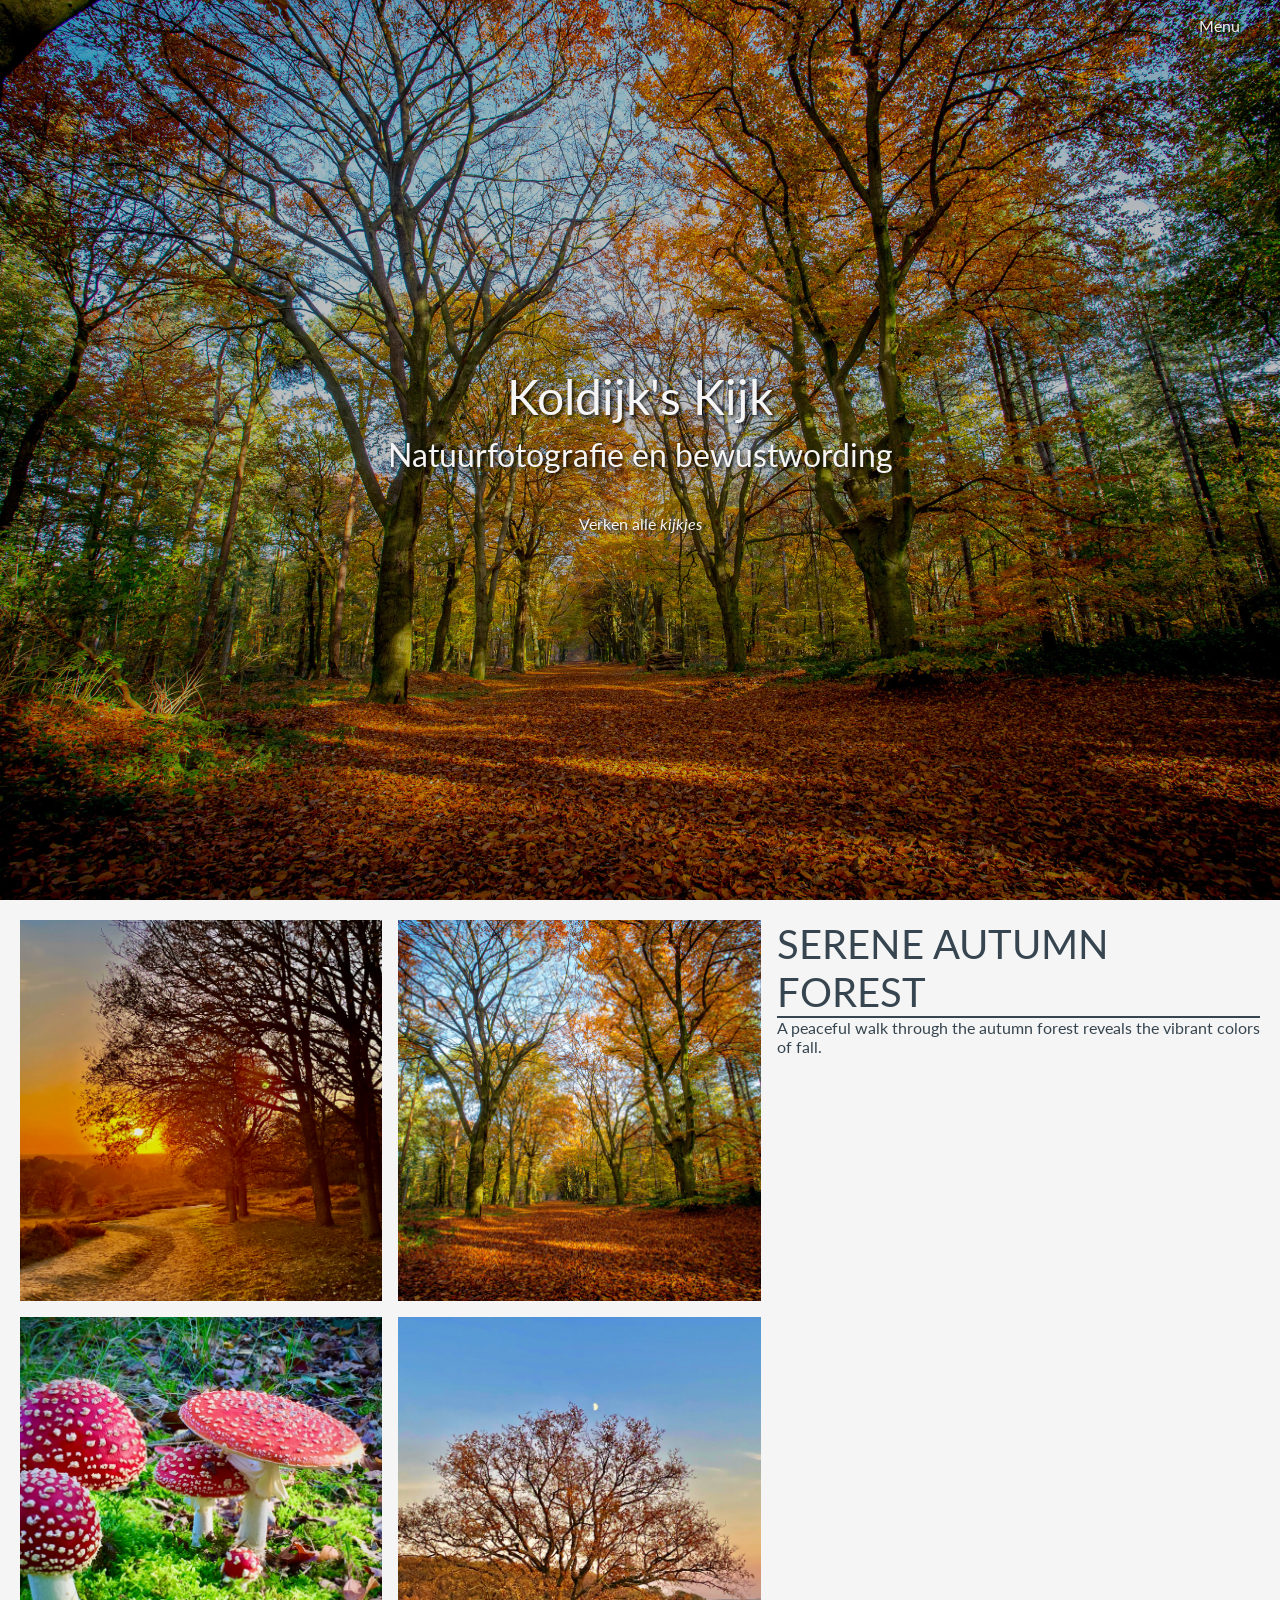
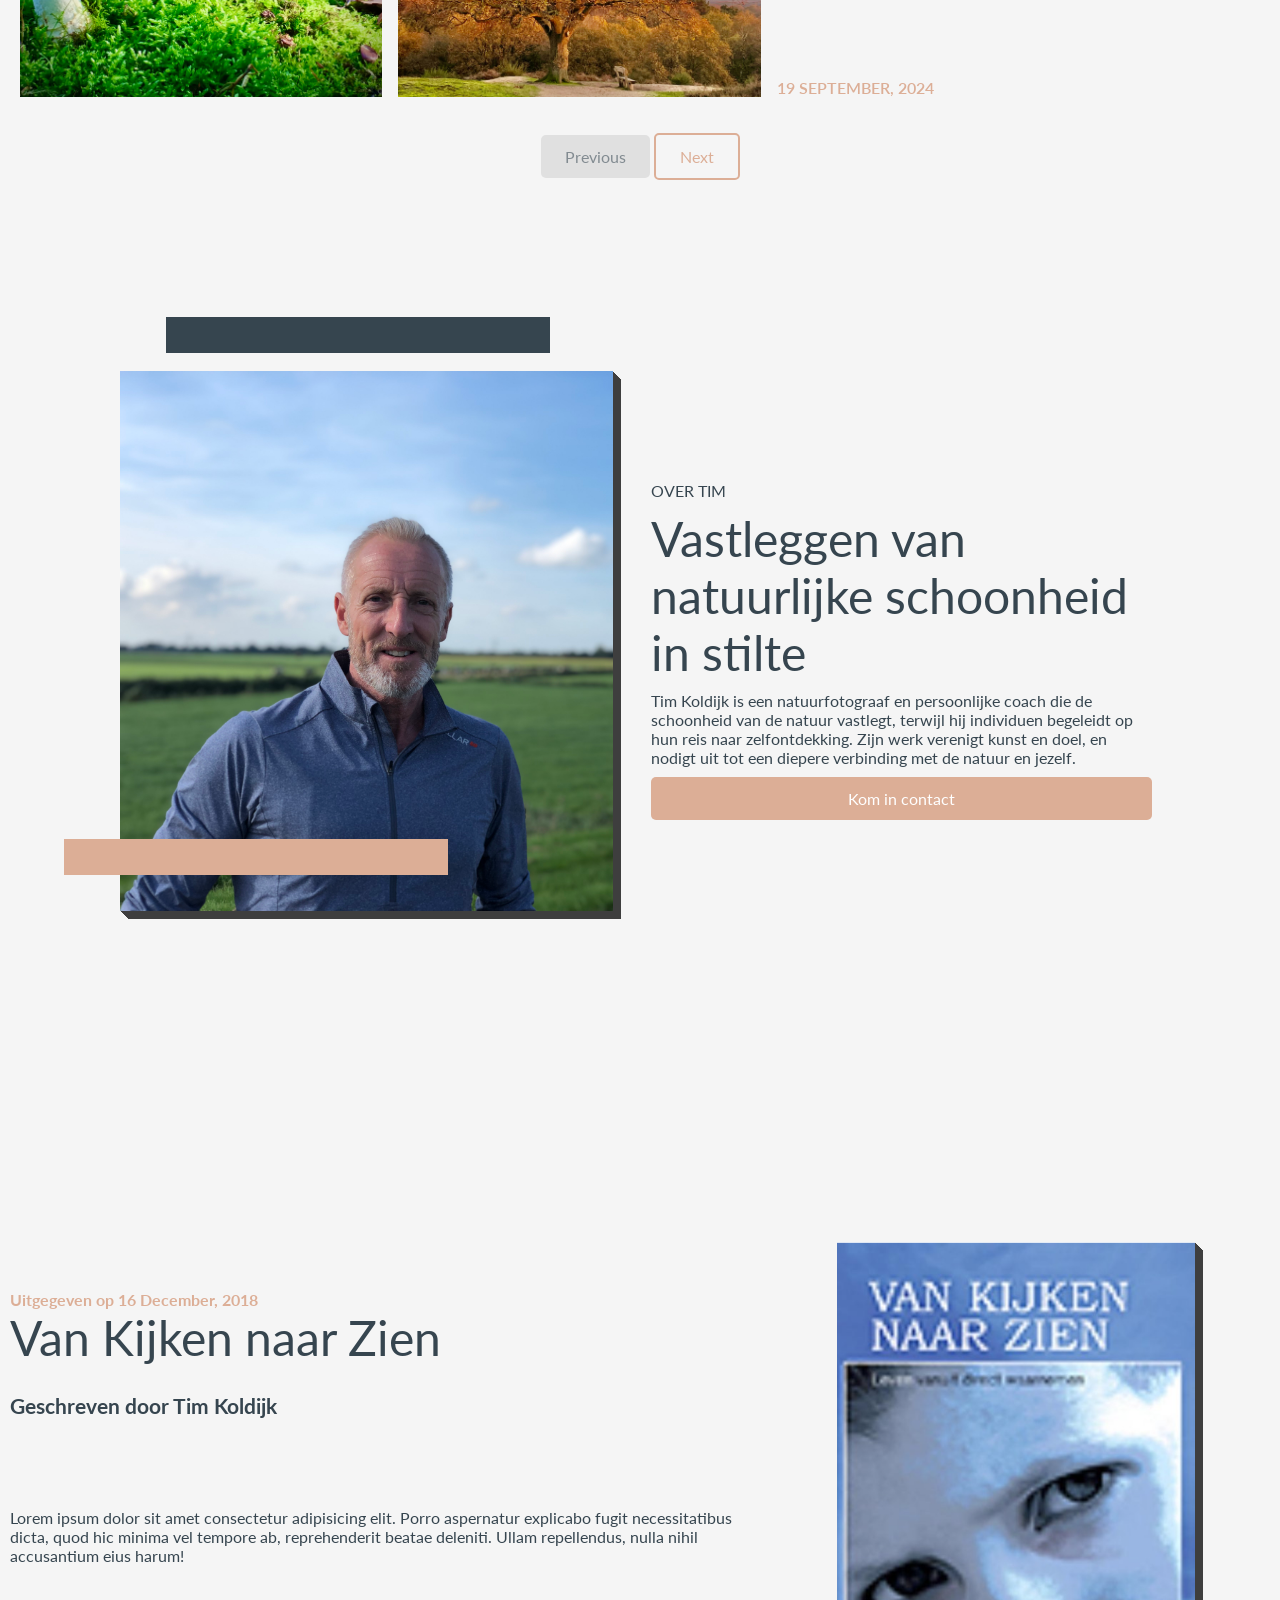
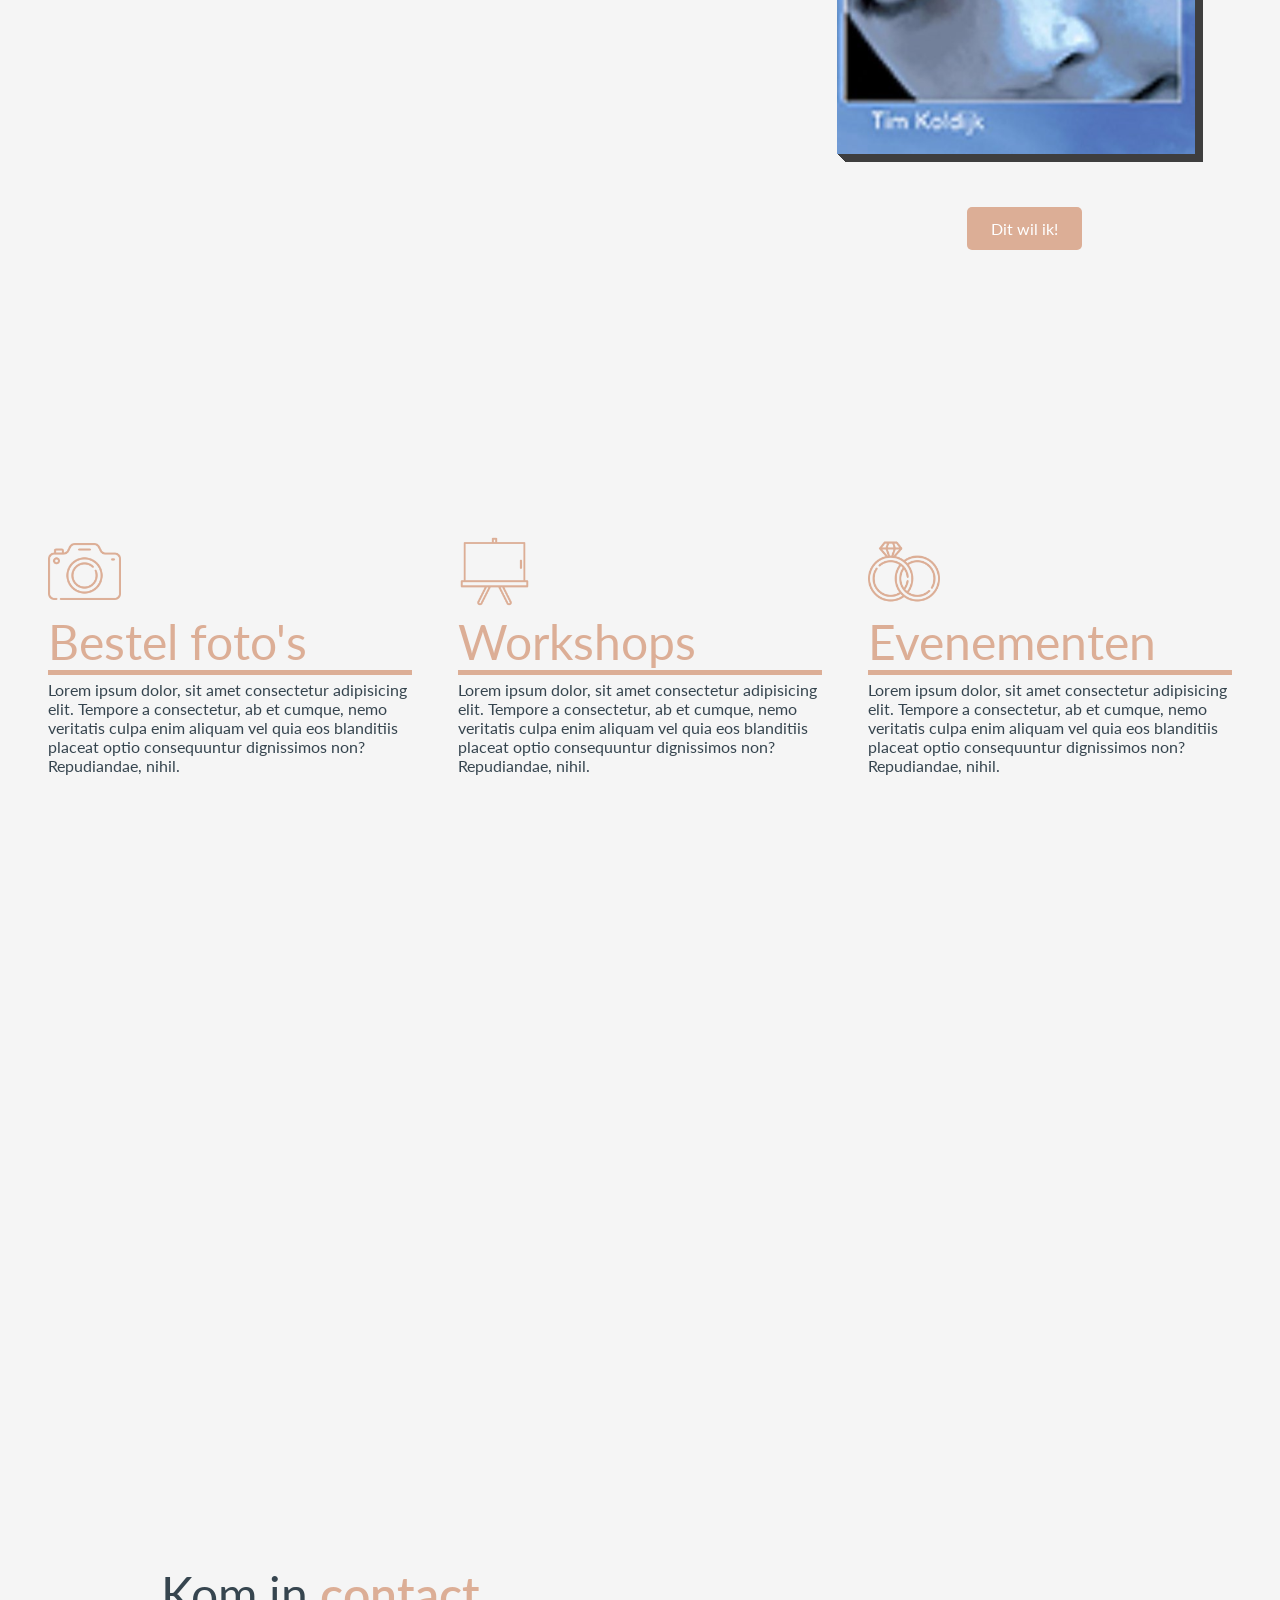
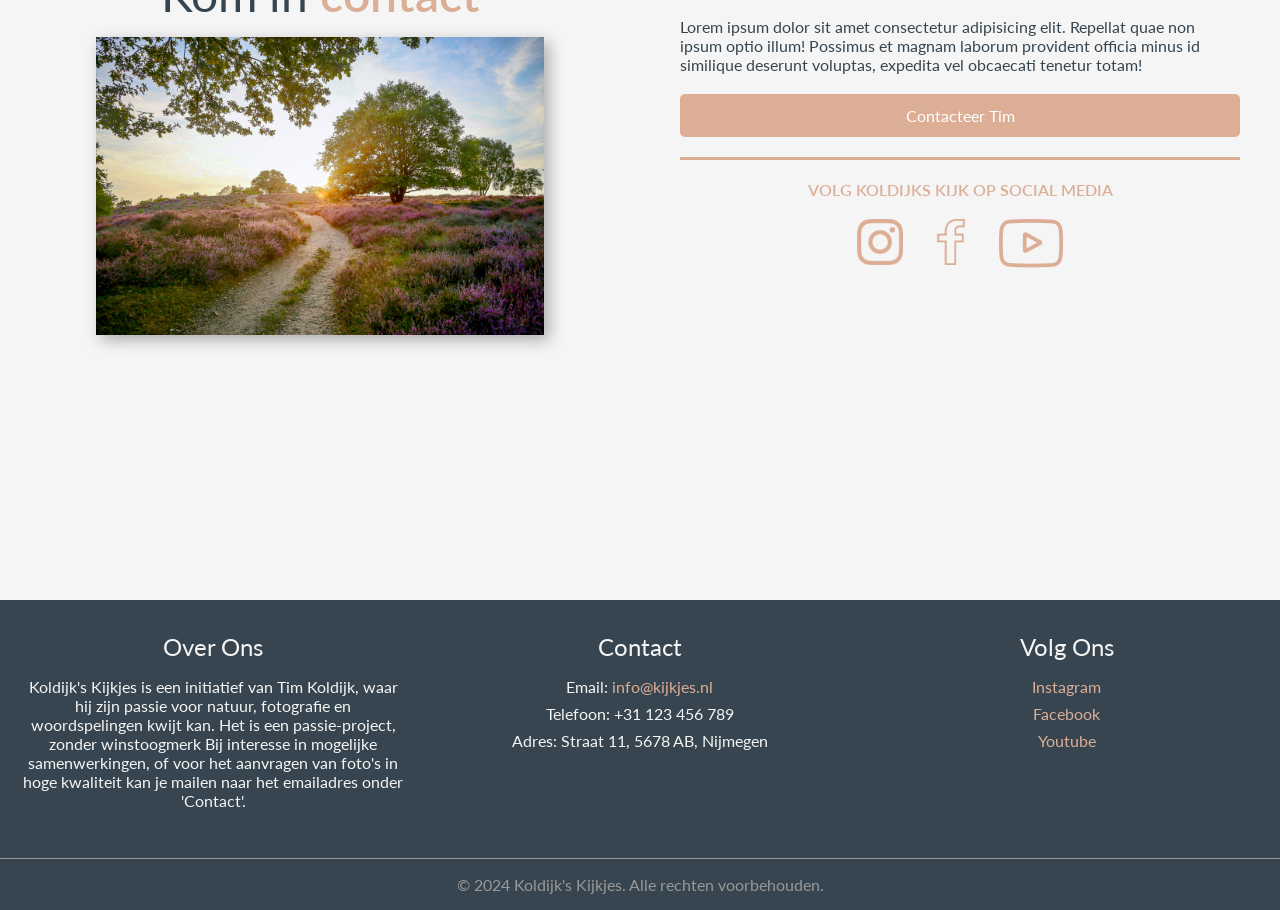
<file: index.html>
<!DOCTYPE html>
<html lang="en">

<head>
    <meta charset="UTF-8">
    <meta name="viewport" content="width=device-width, initial-scale=1.0">
    <link rel="stylesheet" href="styles_landingpage.css">
    <title>Koldijk's Kijk</title>
    <link rel="preconnect" href="https://fonts.googleapis.com">
    <link rel="preconnect" href="https://fonts.gstatic.com" crossorigin>
    <link href="https://fonts.googleapis.com/css2?family=Lato&family=Merriweather:wght@700&display=swap" rel="stylesheet">

</head>

<body>

        <header id="header">
            <div id="logo">
                <!--img src=""-->
                <div id="logo-pic"></div>
            </div>
            
            <div id="nav-bar">
                <p class="nav-link" id="nav-menu">Menu</p>
            </div>
        </header>

        <!-- Expanding Circle Menu -->
        <menu id="circle-menu" class="circle-menu">
            <div class="menu-content">
                <a href="#home" class="">Home</a>
                <a href="#galerij" class="">Galerij</a>
                <a href="#over-tim" class="">Over Tim</a>
                <a href="#van-kijken-naar-zien" class="">Van Kijken naar Zien</a>
                <a href="#photo-services" class="">Foto services</a>
                <a href="#contact" class="">Contact</a>
                <a href="#" id="close-menu" class="close-btn italic">Sluit menu</a> 
            </div>
        </menu>  
 
        <section class="hero dark-background with-overlay scroll-snap" id="home">
            <img src="images/Autumn-2.JPG" alt="Forest Image with Sun">
                <div class="hero-text">
                <h1>Koldijk's Kijk</h1>
                <h3>Natuurfotografie en bewustwording</h3>
                <p>Verken alle <a href="#galerij" id="hero-link" class="italic animated-underline not-online-yet">kijkjes</a></p>
                </div>
        </section>

        <section class="photo-gallery light-background scroll-snap" id="galerij">
                <div class="photo-gallery-item gallery-picture photo-gallery-item-1">
                    <img src="" alt="" class="gallery-picture-img">
                </div>

                <div class="photo-gallery-item gallery-picture photo-gallery-item-2">
                    <img src="" alt="" class="gallery-picture-img">
                </div>

                <div class="photo-gallery-item gallery-picture photo-gallery-item-3">
                    <img src="" alt="" class="gallery-picture-img">
                </div>

                <div class="photo-gallery-item gallery-picture photo-gallery-item-4">
                    <img src="" alt="" class="gallery-picture-img">
                </div>

                <div class="photo-gallery-item gallery-textbox photo-gallery-item-5">
                    <div class="gallery-textbox">
                    <h1 class="gallery-textbox-header">Lorem ipsum dolor sit amet consectetur adipisicing</h1>
                    <p class="gallery-textbox-text">Lorem ipsum dolor sit amet consectetur adipisicing elit. Porro aspernatur explicabo fugit necessitatibus dicta, quod hic minima vel tempore ab, reprehenderit beatae deleniti. Ullam repellendus, nulla nihil accusantium eius harum!</p>
                    </div>
                    <div class="gallery-textbox">
                    <p class="gallery-textbox-date">19 September, 2024</p>
                    </div>
                </div>

                <!-- Navigation Buttons -->
                <div class="gallery-navigation">
                    <button id="prev-button" class="button button--secondary">Previous</button>
                    <button id="next-button" class="button button--secondary">Next</button>
                </div>

        </section>


        <!-- <div class="section newsletter dark-background">
            <h1>Wil je dit vaker zien?</h1>
            <p>Ontvang elke week een nieuw kijkje door je te abonneren</p>
            <div class="container-subscription">
            <form class="email-subscription">
                <input type="email" id="newsletter-email" placeholder="Email-adres">
                <input type="button" id="email-submit" value="Subscribe" class="button-transparent">
            </form>
            <div class="line-subscription"></div>
            </div>
            <div class="container-social-icons"> 
                <div class="social-icon"><img src="images/instagram.png" alt="instagram"></div>
                <div class="social-icon"><img src="images/facebook-app-symbol.png" alt="facebook"></div>
            </div>
        </div> -->

        <section class="about-container section light-background scroll-snap" id="over-tim">
                <div ><img class="about-image shadow-pop-br" src="images/Tim-pic.jpg" alt="Picture Tim"></div>
                    <div class="light-blue-stripe decorative-stripes"></div>
                    <div class="dark-blue-stripe decorative-stripes"></div>
            <div class="about-text">
                <p id="about-top-header">OVER TIM</p>
                <h1 id="about-header">Vastleggen van natuurlijke schoonheid in stilte</h1>
                <p id="about-paragraph">Tim Koldijk is een natuurfotograaf en persoonlijke coach die de schoonheid van de natuur vastlegt, terwijl hij individuen begeleidt op hun reis naar zelfontdekking. Zijn werk verenigt kunst en doel, en nodigt uit tot een diepere verbinding met de natuur en jezelf.</p>
                <a class="button button--primary" href="mailto:timkoldijk@me.com?subject=Hello%20Tim&body=I%20wanted%20to%20reach%20out.">Kom in contact</a>
            </div>
        </section>


        <section class="van-kijken-naar-zien section light-background scroll-snap" id="van-kijken-naar-zien">
         <div id="book-text">
            <p id="book-published">Uitgegeven op 16 December, 2018</p>
            <h1 id="book-title">Van Kijken naar Zien</h1>
            <p id="book-author">Geschreven door Tim Koldijk</p>
            <p id="book-description">Lorem ipsum dolor sit amet consectetur adipisicing elit. Porro aspernatur explicabo fugit necessitatibus dicta, quod hic minima vel tempore ab, reprehenderit beatae deleniti. Ullam repellendus, nulla nihil accusantium eius harum!</p>
         </div>
         <div id="book-photo">
            <img id="book-cover" class="shadow-pop-br" src="images/bookcover.png" alt="Van-kijken-naar-zien cover picture">
            <button id="book-buy" class="button button--primary not-online-yet">Dit wil ik!</button>
         </div>
        </section>


        <section class="photo-services section light-background scroll-snap" id="photo-services">
            <div class="photo-services-container" id="order-photos">
                <img class="photo-services-container-photo" src="images/camera.png" alt="">
                <h1 class="photo-services-container-header">Bestel foto's</h1>
                <p class="photo-services-container-description">Lorem ipsum dolor, sit amet consectetur adipisicing elit. Tempore a consectetur, ab et cumque, nemo veritatis culpa enim aliquam vel quia eos blanditiis placeat optio consequuntur dignissimos non? Repudiandae, nihil.</p>
            </div>

            <div class="photo-services-container" id="order-photos">
                <img class="photo-services-container-photo" src="images/blackboard.png" alt="">
                <h1 class="photo-services-container-header">Workshops</h1>
                <p class="photo-services-container-description">Lorem ipsum dolor, sit amet consectetur adipisicing elit. Tempore a consectetur, ab et cumque, nemo veritatis culpa enim aliquam vel quia eos blanditiis placeat optio consequuntur dignissimos non? Repudiandae, nihil.</p>
            </div>

            <div class="photo-services-container" id="order-photos">
                <img class="photo-services-container-photo" src="images/wedding-rings.png" alt="">
                <h1 class="photo-services-container-header">Evenementen</h1>
                <p class="photo-services-container-description">Lorem ipsum dolor, sit amet consectetur adipisicing elit. Tempore a consectetur, ab et cumque, nemo veritatis culpa enim aliquam vel quia eos blanditiis placeat optio consequuntur dignissimos non? Repudiandae, nihil.</p>
            </div>
        </section>
    
        <section class="contact scroll-snap" id="contact">
            <div class="contact-header">   
                <h1 class="contact-header-text">Kom in <span class="text-bold text-accent">contact</span></h1>
                <img class="contact-header-img" src="images/Spring-1.JPG" alt="" >
            </div>

            <div class="contact-description">
                <p class="contact-description-text">Lorem ipsum dolor sit amet consectetur adipisicing elit. Repellat quae non ipsum optio illum! Possimus et magnam laborum provident officia minus id similique deserunt voluptas, expedita vel obcaecati tenetur totam!</p>                
                <a class="contact-description-button button button--primary" href="mailto:timkoldijk@me.com?subject=Hello%20Tim&body=I%20wanted%20to%20reach%20out.">Contacteer Tim</a>
                <div class="contact-description-border"></div>
                <p class="contact-description-text2 text-bold text-accent">VOLG KOLDIJKS KIJK OP SOCIAL MEDIA</p>
                <div class="contact-description-socials">
                    <img class="contact-description-socials instagram"  src="images/instagram.png" alt="instagram logo" >
                    <img class="contact-description-socials facebook" src="images/facebook.png" alt="facebook logo" >
                    <img class="contact-description-socials youtube" src="images/youtube.png" alt="youtube logo" > 
                </div>
            </div>
        </section>
    
<footer class="site-footer">
    <div class="footer-container">
        <div class="footer-column">
            <h4>Over Ons</h4>
            <p>Koldijk's Kijkjes is een initiatief van Tim Koldijk, waar hij zijn passie voor natuur, fotografie en woordspelingen kwijt kan. Het is een passie-project, zonder winstoogmerk Bij interesse in mogelijke samenwerkingen, of voor het aanvragen van foto's in hoge kwaliteit kan je mailen naar het emailadres onder 'Contact'.</p>
        </div>
        
        <div class="footer-column">
            <h4>Contact</h4>
            <ul>
                <li>Email: <a href="mailto:info@koldijk-kijkjes.nl">info@kijkjes.nl</a></li>
                <li>Telefoon: +31 123 456 789</li>
                <li>Adres: Straat 11, 5678 AB, Nijmegen</li>
            </ul>
        </div>
        
        <div class="footer-column">
            <h4>Volg Ons</h4>
            <ul class="social-links">
                <li><a href="">Instagram</a></li>
                <li><a href="">Facebook</a></li>
                <li><a href="">Youtube</a></li>
            </ul>
        </div>
    </div>
    <div class="footer-bottom">
        <p>&copy; 2024 Koldijk's Kijkjes. Alle rechten voorbehouden.</p>
    </div>
</footer>

<script src="script.js"></script>
</body>



</html>
</file>
<file: styles_landingpage.css>
/** global element styling **/

* {
    margin:0;
    padding:0;
    box-sizing: border-box;
}

html {
    font-size: 12px; /* Base size */
    scroll-snap-type: y proximity;
}

:root {
    /* Background Colors */
    --bg-main: #F5F5F5;       /* Offwhite */
  
    /* Text Colors */
    --text-primary: #36454F;  /* Dark Gray */
    --text-secondary: #495D6A; /* Medium Gray */
    --text-tertiary: #5B7586; 
    --text-white: #F5F5F5; /* Offwhite */

    /* Text boldness */
    --text-bold: 600;
  
    /* Borders */
    --border-color: #36454F;  /* Light Gray */
  
    /* Accent Color */
    --accent-color: #DCAE96;  /* Rose --> Olive can also be a good option #6B8E23 */
  
    /* Fonts */
    --font-primary: 'Lato', sans-serif;
    --font-secondary: 'Merriweather', serif;
    --font-size: 16px;

    font-size: var(--font-size);

  }  

body {
    background-color: var(--bg-main);
    color: var(--text-primary);
    font-family: var(--font-primary);
    overflow-x: hidden;
}

h1, h2, h3, h4, h5, h6 {
    font-family: var(--font-primary);
    color: var(--text-primary);
    font-weight: 400;
  }

h1 {
    font-size: 3rem;
}

h2 {
    font-size: 2.5rem;
}

h3 {
    font-size: 2rem;
}

h4 {
    font-size: 1.5rem;   
}

li {
  list-style: none;
}

a {
    color: var(--accent-color);
    text-decoration: none;
  }

a:hover {
    text-decoration: underline;
  }

.italic {
    font-style: italic;
}

.scroll-snap {
    scroll-snap-align: start; /* Aligns the snap position */
    /* Optional: scroll-snap-stop: always; */
}

.text-bold {
    font-weight: var(--text-bold);
}

.text-accent {
    color: var(--accent-color)
}

.primary-color {
    color: var(--primary-color)
}



/* Animations */
@keyframes shadow-pop-br {
    0% {
      box-shadow: 0 0 #3e3e3e, 0 0 #3e3e3e, 0 0 #3e3e3e, 0 0 #3e3e3e, 0 0 #3e3e3e, 0 0 #3e3e3e, 0 0 #3e3e3e, 0 0 #3e3e3e;
      transform: translateX(0) translateY(0);
    }
    100% {
      box-shadow: 1px 1px #3e3e3e, 2px 2px #3e3e3e, 3px 3px #3e3e3e, 4px 4px #3e3e3e, 5px 5px #3e3e3e, 6px 6px #3e3e3e, 7px 7px #3e3e3e, 8px 8px #3e3e3e;
      transform: translateX(-8px) translateY(-8px);
    }
  }

.shadow-pop-br {
	animation: shadow-pop-br 0.3s cubic-bezier(0.470, 0.000, 0.745, 0.715) both;
}

@keyframes fadeInUp {
    from {
        opacity: 0;
        transform: translateY(20px); /* Start slightly below */
    }
    to {
        opacity: 1;
        transform: translateY(0); /* End at the original position */
    }
}

.text-fade-in {
    animation-name: fadeInUp;
    animation-duration: 1s;
    animation-fill-mode: forwards; /* Retain the final state after animation */
}

/* 
.animated-underline {
    position: relative;
    color: whitesmoke; 
    text-shadow: 2px 2px 4px rgba(0, 0, 0, 0.9);
}

.animated-underline::after {
    content: '';
    position: absolute;
    left: 0;
    bottom: 0;
    width: 0;
    height: 1px;
    background-color: whitesmoke; 
    transition: width 0.5s ease; 
}

.animated-underline:hover::after {
    width: 100%;
} 
*/



/* Button styling */ 

.button {
    background-color: var(--color-accent);
    color: white;
    border: none;
    padding: 12px 24px; /* Padding inside the button */
    font-family: var(--font-primary);
    cursor: pointer;
    border-radius: 5px; /* Rounded corners */
    font-size: 1rem;
    transition: opacity 0.3s ease, transform 0.2s ease; /* Smooth transitions */
    display: inline-block; /* Ensure the button behaves like a button */
    text-align: center; /* Center text */
    text-decoration: none; /* Remove default underline */
    min-height: 32px;
}

.button a {
    text-decoration: none;
}

/* Hover state */
.button:hover {
    opacity: 0.7;
}

/* Active state */
.button:active {
    background-color: var(--color-accent-darker); /* Darker shade for a more pressed look */
    transform: scale(0.98); /* Slight scale effect to indicate press */
}

/* Focus state */
.button:focus {
    outline: none; /* Remove default focus outline */
    box-shadow: 0 0 0 2px var(--focus-color); /* Add a subtle focus indicator */
}

/* Disabled state */
.button:disabled {
    background-color: lightgray; /* Disabled background color */
    border: var(--border-color);
    cursor: default; /* Show not-allowed cursor */
    opacity: 0.6; /* Lower opacity */
    color: var(--text-primary);
}

/* Primary button (default style) */
.button--primary {
    background-color: var(--accent-color); /* Primary background color */
    color: white; /* Text color */
}

/* Secondary button (light background, dark text) */
.button--secondary {
    background-color: var(--bg-main);
    color: var(--accent-color);
    border: 2px solid var(--accent-color); /* Add border for contrast */
}
  
/* Navbar styling */

header {
    position: fixed;
    min-height: 50px;
    width: 100%;
    padding: 5px 20px;
    display: flex;
    align-items: center;
    flex-direction: row;
    justify-content: space-between;
    z-index: 2;
  }

.nav-link {
    display: flex;
    padding-right: 20px;
    color: #f0f0f0;
    text-shadow: 1px 1px 2px rgba(0, 0, 0, 0.7);
    cursor: pointer;
}

.nav-link:hover {
    font-weight: var(--text-bold);
}

/*
#logo-pic {
    cursor: pointer;
}
*/


/* Circle Menu */  
.circle-menu {
    position: fixed;
    top: 50%;
    left: 50%;
    width: 0;
    height: 0;
    background-color: var(--text-primary);
    border-radius: 50%;
    transform: translate(-50%, -50%);
    z-index: 999;
    transition: width 0.9s ease, height 0.9s ease;
    overflow: hidden;
    pointer-events: none; /* Disable pointer events when menu is closed */
}

/* Menu Content (Links inside the circle) */
.menu-content {
    position: absolute;
    top: 50%;
    left: 50%;
    transform: translate(-50%, -50%);
    text-align: center;
    opacity: 0;
    transition: opacity 0.4s ease;
}

.menu-content a {
    display: block;
    color: var(--text-white);
    font-size: 1.5rem;
    margin: 20px 0;
    transition: opacity 0.4s ease;
}

/* Active state - expanding circle */
.menu-open .circle-menu {
    width: 200vw; /* Expands to cover the whole screen */
    height: 200vw;
    pointer-events: auto; /* Enable pointer events when the menu is open */
}

.menu-open .menu-content {
    opacity: 1; /* Shows the links */
}


/* Hero styling*/ 

.hero {
    height: 100vh;
    width: 100%;
    display: flex;
    justify-content: center; /* Center horizontally */
    align-items: center; /* Center vertically */
}

.with-overlay::before {
    content: '';
    position: absolute;
    top: 0;
    left: 0;
    width: 100%;
    height: 100%;
    background: rgba(0, 0, 0, 0.25); /* Black with 50% opacity */
    z-index: 1; /* Places it below the navbar but above the background */
}

.hero img {
    object-fit: cover;
    width: 100%;
    height: 100%;
    z-index: 0; 
}

.hero-text {
    position: absolute;
    top: 50%;
    left: 50%;
    text-align: center;
    transform: translate(-50%, -50%); /* Centers the text */
    text-shadow: 2px 2px 4px rgba(0, 0, 0, 0.9); /* Adds shadow for better readability */
    z-index: 2;
}

#hero-link {
    color: whitesmoke;
    text-shadow: 2px 2px 4px rgba(0, 0, 0, 0.9); /* Adds shadow for better readability */
}

.hero-text h1 {
    color: var(--text-white);
    margin-bottom: 10px;
}

.hero-text h3 {
    color: var(--text-white);
    margin-bottom: 40px;
}

.hero-text p {
    color: var(--text-white);
}


/* Gallery Styling */ 

.photo-gallery {
    display: grid;
    height: 100vh;
    width: 100%;
    grid-template-columns: minmax(150px, 3fr) minmax(150px, 3fr) minmax(225px, 4fr);
    grid-template-rows: repeat(2, 1fr);
    grid-gap: 1em;
    padding: 20px 20px;
    justify-items: center;
    align-items: center;
    justify-content: center;
    align-content: center;
    position: relative;
}

/* Style for the overlay */
.image-overlay {
    background-repeat: no-repeat;
}

.no-scroll {
    overflow: hidden;
}

.photo-gallery-item {
    width: 100%;
    height: 100%;
    overflow: hidden;
    transition: all 0.5s ease;
}

.photo-gallery-item-1 {
    grid-area: 1 / 1 / 2 / 2;
}

.photo-gallery-item-2 {
    grid-area: 1 / 2 / 2 / 3;
}

.photo-gallery-item-3 {
    grid-area: 2 / 1 / 3 / 2;
}

.photo-gallery-item-4 {
    grid-area: 2 / 2 / 3 / 3;
}

.photo-gallery-item img {
    width: 100%;
    height: 100%;
    object-fit: cover;
}

.gallery-picture {
    cursor: pointer;
}

.gallery-textbox {
    grid-row: 1 / 3;
    grid-column: 3 / 4;
    display: flex;
    flex-direction:column;
    justify-content: space-between;
}

.gallery-textbox-header {
    text-transform: uppercase;
    font-size: 40px;
    border-bottom: 2px solid var(--border-color);
}

.gallery-textbox-text {
    font-size: 16px; 
}

.gallery-textbox-date {
    text-transform: uppercase;
    font-weight: 600;
    color: var(--accent-color)
}

.gallery-textbox-header,
.gallery-textbox-text,
.gallery-textbox-date {
    opacity: 0; /* Start invisible */
}

.photo-gallery.cinematic-mode {
    background-color: var(--text-primary);
    transition: background-color 1s ease;
}

/* Reset the body background when cinematic-mode is removed */
.photo-gallery:not(.cinematic-mode) {
    transition: background-color 1.3s ease; /* Smoothly transition back */
}

/* Text color transition based on body class */
.photo-gallery.cinematic-mode h1, .photo-gallery.cinematic-mode p {
    color: white; /* Change text color when in cinematic mode */
    transition: color 1s ease; /* Smoothly transition text color */
}

.photo-gallery.photo-gallery.cinematic-mode .gallery-textbox-header {
    border-bottom: 2px solid var(--text-white);
    transition: all 1s ease; /* Smoothly transition text color */
}


.photo-gallery:not(.cinematic-mode) .gallery-textbox {
    transition: color 1s ease; /* Smoothly transition back to the original text color */
}

.photo-gallery-item.opaque {
    opacity: 0.3; /* Adjust opacity as needed */
}

.gallery-navigation {
    grid-column: 1 / -1; /* Span all columns */
    text-align: center;
    margin-top: 20px;
}


.gallery-picture img.selected {
    border: 1.5px solid var(--accent-color);
    filter: brightness(1.1);
    transition: border 0.3s ease;
}

/* Set up the initial state for images */
.gallery-picture img {
    opacity: 1;
    transition: opacity 1s ease-in-out;
}

/* Hidden state */
.gallery-picture img.hidden {
    opacity: 0;
}



/* Newsletter styling 
.newsletter {
    display: flex;
    height: 55vh;
    width: 100%;
    background-color: #2C2C2C;
    color: white;
    flex-direction: column;
    align-items: center;
    justify-content: center;
    text-align: center;
    z-index: 1;
    position: relative;
    padding: 0 10px;
}

@media (max-width: 676px) {
    .newsletter {
        height: 70vh;
    }
}

.newsletter p {
    padding-top: 7vh;
    padding-bottom: 2vh;
}

.container-subscription {
    width: 45%
}

@media (max-width: 767px) {
    .container-subscription {
        width:60%;
    }
}

.email-subscription {
    display: flex;
    justify-content: space-between;
    align-items: center;
    flex-direction: row;
    gap: 10px;
}

#newsletter-email, #email-submit {
    height: 4vh;
    color: white; 
    background-color: #2C2C2C;
    border-radius: 6px;
    border: none;
    font-family: "Montserrat Alternates", sans-serif;
    font-size: clamp(1rem, 1.5vw, 1.2rem);
}

#newsletter-email {
    width: 70%;
}


#email-submit {
    width: 30%;
    cursor: pointer;
}

#newsletter-email:focus {
    outline: none; 
    border: none; 
}

#email-submit:hover {
    font-weight: 500;
}

.line-subscription {
    width: 100%;
    height: 2px;
    background-color: white;
    margin-top: 5px;
}

.container-social-icons {
    display: flex;
    flex-direction: row; 
    gap: 20px;
    margin-top: 5vh;
}

.social-icon {
    height: 50px;
    width: 50px;
    border-radius:50%;
    border: solid 2px white;
    display: flex;
    justify-content: center;
    align-items: center;
    cursor: pointer;
}

@media (max-width: 767px) {
    .social-icon {
        height: 35px;
        width: 35px;
    }
}

.social-icon img {
    height: 60%;
    width: 60%;
} 

*/



/* About Tim Section */

.about-container {
    height: 100vh;
    max-width: 100%;
    padding-left: 10%;
    padding-right: 10%;
    display: flex;
    justify-content: center;
    align-items: center;
    gap: 30px;
    position: relative;
}

.about-image {
    max-height: 60vh;
    object-fit: cover;
    transition: transform 0.5s ease;
    position: relative;
    z-index: 0;
}

.decorative-stripes {
    width: 30vw;
    height: 4vh;
    z-index: 2;
    display: flex;
    justify-content: flex-start;
    position:absolute; 
}

.light-blue-stripe {
    background-color: var(--accent-color);
    left: 5vw;
    bottom: 25vh;
}

.dark-blue-stripe {
    background-color: var(--text-primary);
    left: 13vw;
    bottom: 83vh;
}

.about-image:hover {
    transform: scale(1.05);
    src: url(images/pap-2.jpg)
}

.about-text {
    display: flex;
    flex-direction: column;
    gap: 10px;
}

.book-buy a {
    text-decoration: none;  
}

/* 
@media (max-width:676px) {
    .about-container {
        flex-direction: column;
        height: fit-content;
        margin: 10vh 0;
        text-align: center;
    }
}

@media (max-width:676px) {
    .about-image {
        max-height: 40vh;
    }
} */


/* Van Kijken naar Zien */

.van-kijken-naar-zien {
    display: flex;
    flex-direction: row;
    height: 100vh;
    width: 100vw;
}

#book-text {
    width: 60%;
    height: 100%;
    display: flex;
    flex-direction: column;
    padding: 10px;
}

#book-photo {
    display: flex;
    width: 40%;
    height: 100%;
    justify-content: center;
    align-items: center;
    flex-direction: column;
    gap: 5vh;
}

#book-published{
    font-weight: 700;
    color: var(--accent-color);
    margin-top: 20vh;
}

#book-title {
    margin-bottom: 3vh;
}

#book-author{
    font-weight: 700;
    font-size: 1.3rem;
    color: var(--text-primary);
    margin-bottom:10vh;
}


#book-cover {
    height: auto;
    width: 70%;
    overflow:hidden;
    box-shadow: 5px 5px 15px rgba(0, 0, 0, 0.3);
}

@media (max-width:676px) {
    #van-kijken-naar-zien {
        flex-direction: column;
        height: fit-content;
    }
}

@media (max-width:676px) {
    #book-text {
        width: 100%;
        justify-content: center;
        text-align: center;
        margin: 20px 0;
    }
}

@media (max-width:676px) {
    #book-published {
        margin-top: 0;
    }
}


@media (max-width:676px) {
    #book-photo {
        width: 100%;
        padding: 20px 0;
    }
}



/* Photo services */
    
.photo-services {
    display: flex;
    flex-direction: row;
    height: 100vh;
    width: 100%;
    gap: 2%;
    justify-content: center;
    align-items: center;
}

.photo-services-container {
    width: 30%;
    height: 70%;
    display: flex;
    flex-direction: column;
    align-items: start;
    text-align: left;
    padding: 0px 10px;
    gap: 5px;
}

.photo-services-container-photo {
    width: 20%;
    height: auto;
}

.photo-services-container-header {
    border-bottom: 5px solid var(--accent-color);
    width: 100%;
    color: var(--accent-color)
}

.photo-services-container-description {
    width: 100%;
}

@media (max-width:676px) {
    .photo-services {
        flex-direction: column;
        height: fit-content;
        gap:30px;
    }
}

@media (max-width:676px) {
    .photo-services-container {
        width: 60%;
        height: fit-content;
        padding-bottom: 10px;
    }
}


/* Contact styling */

.contact {
    height:100vh;
    width: 100%;
    display: flex;
}

.contact-header {
    width: 50%;
    height: 100%;
    display: flex;
    flex-direction: column;
    justify-content: center;
    align-items: center;
    padding: 40px;
}

.contact-header-text {
    font-weight: 400;
    margin-bottom: 15px;
}

.contact-header-img {
    width: 80%;
    height: auto;
    overflow:hidden; 
    object-fit: cover;
    box-shadow: 5px 5px 15px rgba(0, 0, 0, 0.3);
}

.contact-description {
    width: 50%;
    height: 100%;
    display: flex;
    flex-direction: column;
    justify-content: center;
    align-items: center;
    padding: 40px;
    gap: 20px;
}

.contact-description-button {
    width: 100%;
}

.contact-description-border {
    width: 100%;
    border-bottom: 3px solid var(--accent-color);
}

.contact-description-text2 {
    font-size: 16px;
}

.contact-description-socials {
    display: flex;
    justify-items: center;
    gap: 25px;
}

.contact-description-socials img {
    width: 46px;
    height: 46px;
}


.contact-description-socials.youtube {
    width: 64px;
    height: 64px;
}




/* Footer styling */

.site-footer {
    background-color: var(--text-primary);
    color: var(--text-white);
    padding: 1rem 0;
}

.footer-container {
    display: flex;
    justify-content: space-around;
    flex-wrap: wrap;
    text-align: center;
}

.footer-column {
    width: 30%;
    margin: 1rem;
}

.footer-column h4 {
    margin-bottom: 1rem;
    color: var(--text-white);
}

.footer-column p, 
.footer-column ul,
.footer-column li {
    margin-bottom: 0.5rem;
    color: var(--text-white);
}

.footer-bottom {
    text-align: center;
    margin-top: 1.5rem;
    padding-top: 1rem;
    border-top: 1px solid #999;
    color: #999;
}

/* Responsive Design */
@media (max-width: 768px) {
    .footer-column {
        flex: 1 1 100%;
        text-align: center;
    }
}
</file>
